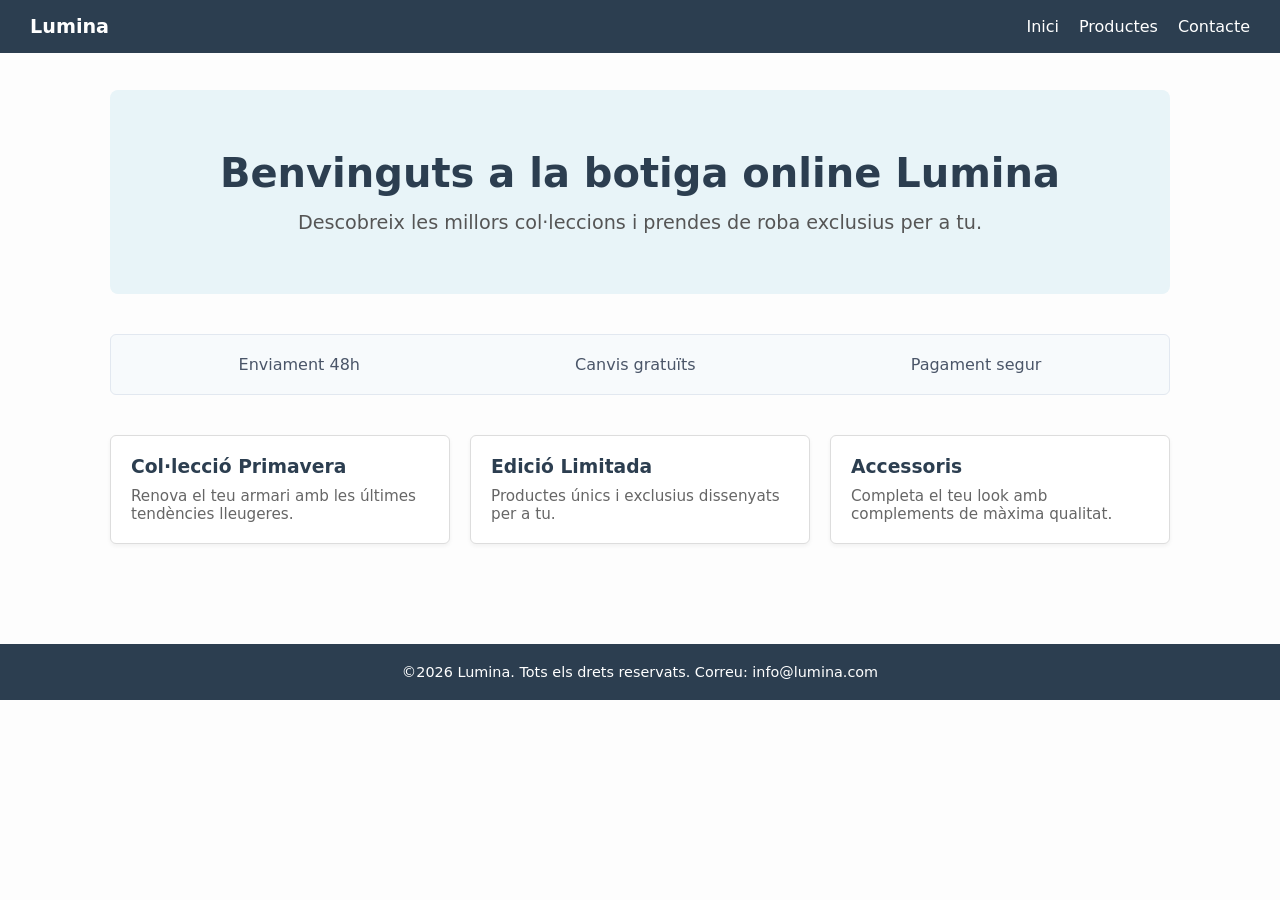
<file: index.html>
<!DOCTYPE html>
<html lang="ca">
<head>
    <meta charset="UTF-8">
    <title>Inici - Lumina</title>
    <link rel="stylesheet" href="global.css">
</head>
<body>

    <nav class="menu-fixed">
        <div class="logo">Lumina</div>
        <ul>
            <li><a href="index.html">Inici</a></li>
            <li><a href="productes.html">Productes</a></li>
            <li><a href="contacte.html">Contacte</a></li>
        </ul>
    </nav>

    <div class="container">
        <section class="hero">
            <h1>Benvinguts a la botiga online Lumina</h1>
            <p>Descobreix les millors col·leccions i prendes de roba exclusius per a tu.</p>
        </section>

        <section class="benefits">
            <div>Enviament 48h</div>
            <div>Canvis gratuïts</div>
            <div>Pagament segur</div>
        </section>

        <section class="coleccions">
            <div class="tarjeta">
                <h3>Col·lecció Primavera</h3>
                <p>Renova el teu armari amb les últimes tendències lleugeres.</p>
            </div>
            <div class="tarjeta">
                <h3>Edició Limitada</h3>
                <p>Productes únics i exclusius dissenyats per a tu.</p>
            </div>
            <div class="tarjeta">
                <h3>Accessoris</h3>
                <p>Completa el teu look amb complements de màxima qualitat.</p>
            </div>
        </section>
    </div>

    <footer>
        <p>©2026 Lumina. Tots els drets reservats. Correu: info@lumina.com</p>
    </footer>

</body>
</html>
</file>
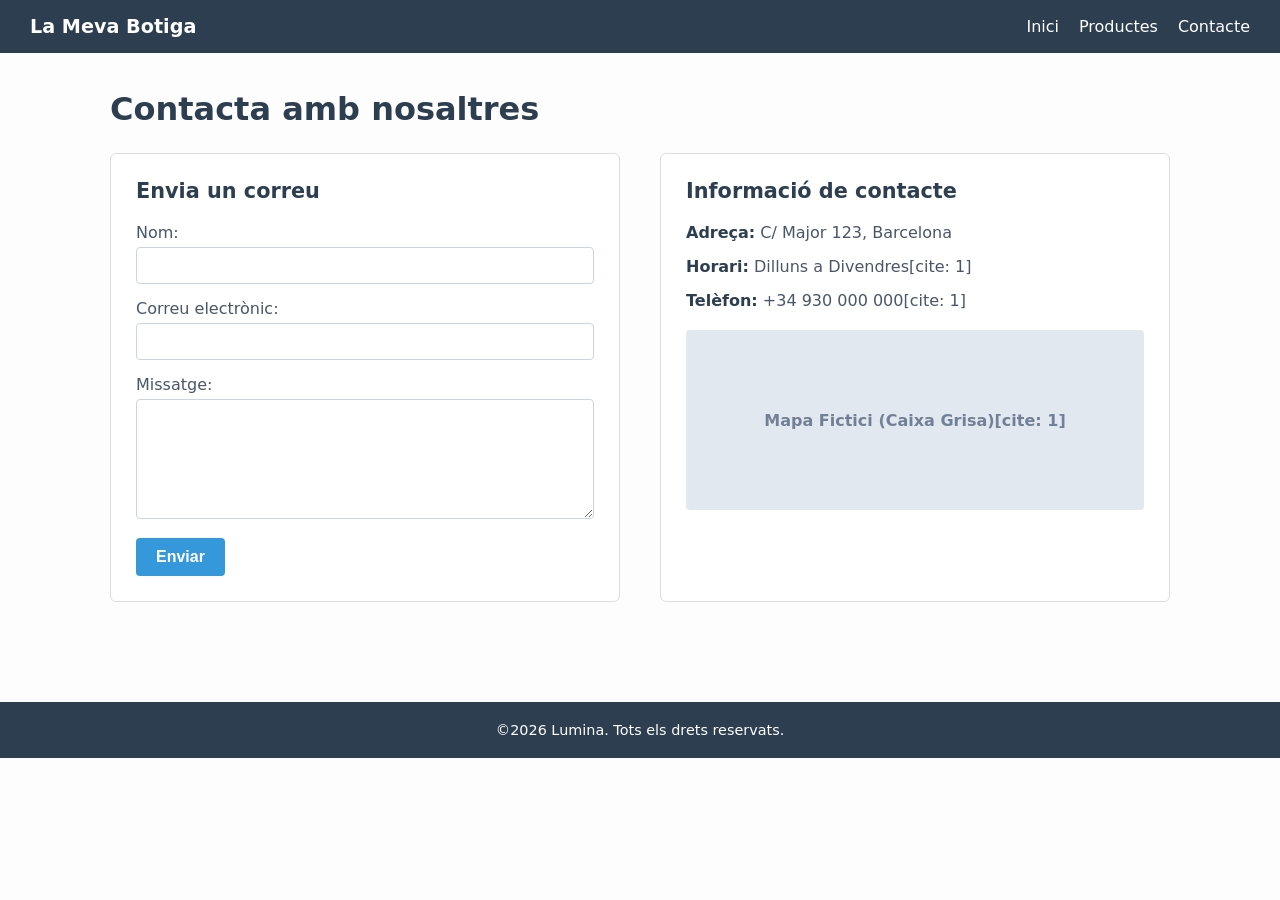
<file: contacte.html>
<!DOCTYPE html>
<html lang="ca">
<head>
    <meta charset="UTF-8">
    <title>Contacte - Lumina</title>
    <link rel="stylesheet" href="global.css">
</head>
<body>

    <nav class="menu-fixed">
        <div class="logo">La Meva Botiga</div>
        <ul>
            <li><a href="index.html">Inici</a></li>
            <li><a href="productes.html">Productes</a></li>
            <li><a href="contacte.html">Contacte</a></li>
        </ul>
    </nav>

    <div class="container">
        <h1 class="titol-pagina">Contacta amb nosaltres</h1>

        <div class="contact-layout">
            
            <div class="column">
                <h2>Envia un correu</h2>
                <form action="mailto:info@lumina.com" method="post" enctype="text/plain">
                    <div class="form-group">
                        <label for="nom">Nom:</label>
                        <input type="text" id="nom" name="nom" required>
                    </div>
                    <div class="form-group">
                        <label for="email">Correu electrònic:</label>
                        <input type="email" id="email" name="email" required>
                    </div>
                    <div class="form-group">
                        <label for="missatge">Missatge:</label>
                        <textarea id="missatge" name="missatge" required></textarea>
                    </div>
                    <button type="submit">Enviar</button>
                </form>
            </div>

            <div class="column">
                <h2>Informació de contacte</h2>
                <div class="info-item">
                    <strong>Adreça:</strong> C/ Major 123, Barcelona
                </div>
                <div class="info-item">
                    <strong>Horari:</strong> Dilluns a Divendres[cite: 1]
                </div>
                <div class="info-item">
                    <strong>Telèfon:</strong> +34 930 000 000[cite: 1]
                </div>
                
                <div class="map-fictici">
                    Mapa Fictici (Caixa Grisa)[cite: 1]
                </div>
            </div>

        </div>
    </div>

    <footer>
        <p>©2026 Lumina. Tots els drets reservats.</p>
    </footer>

</body>
</html>
</file>
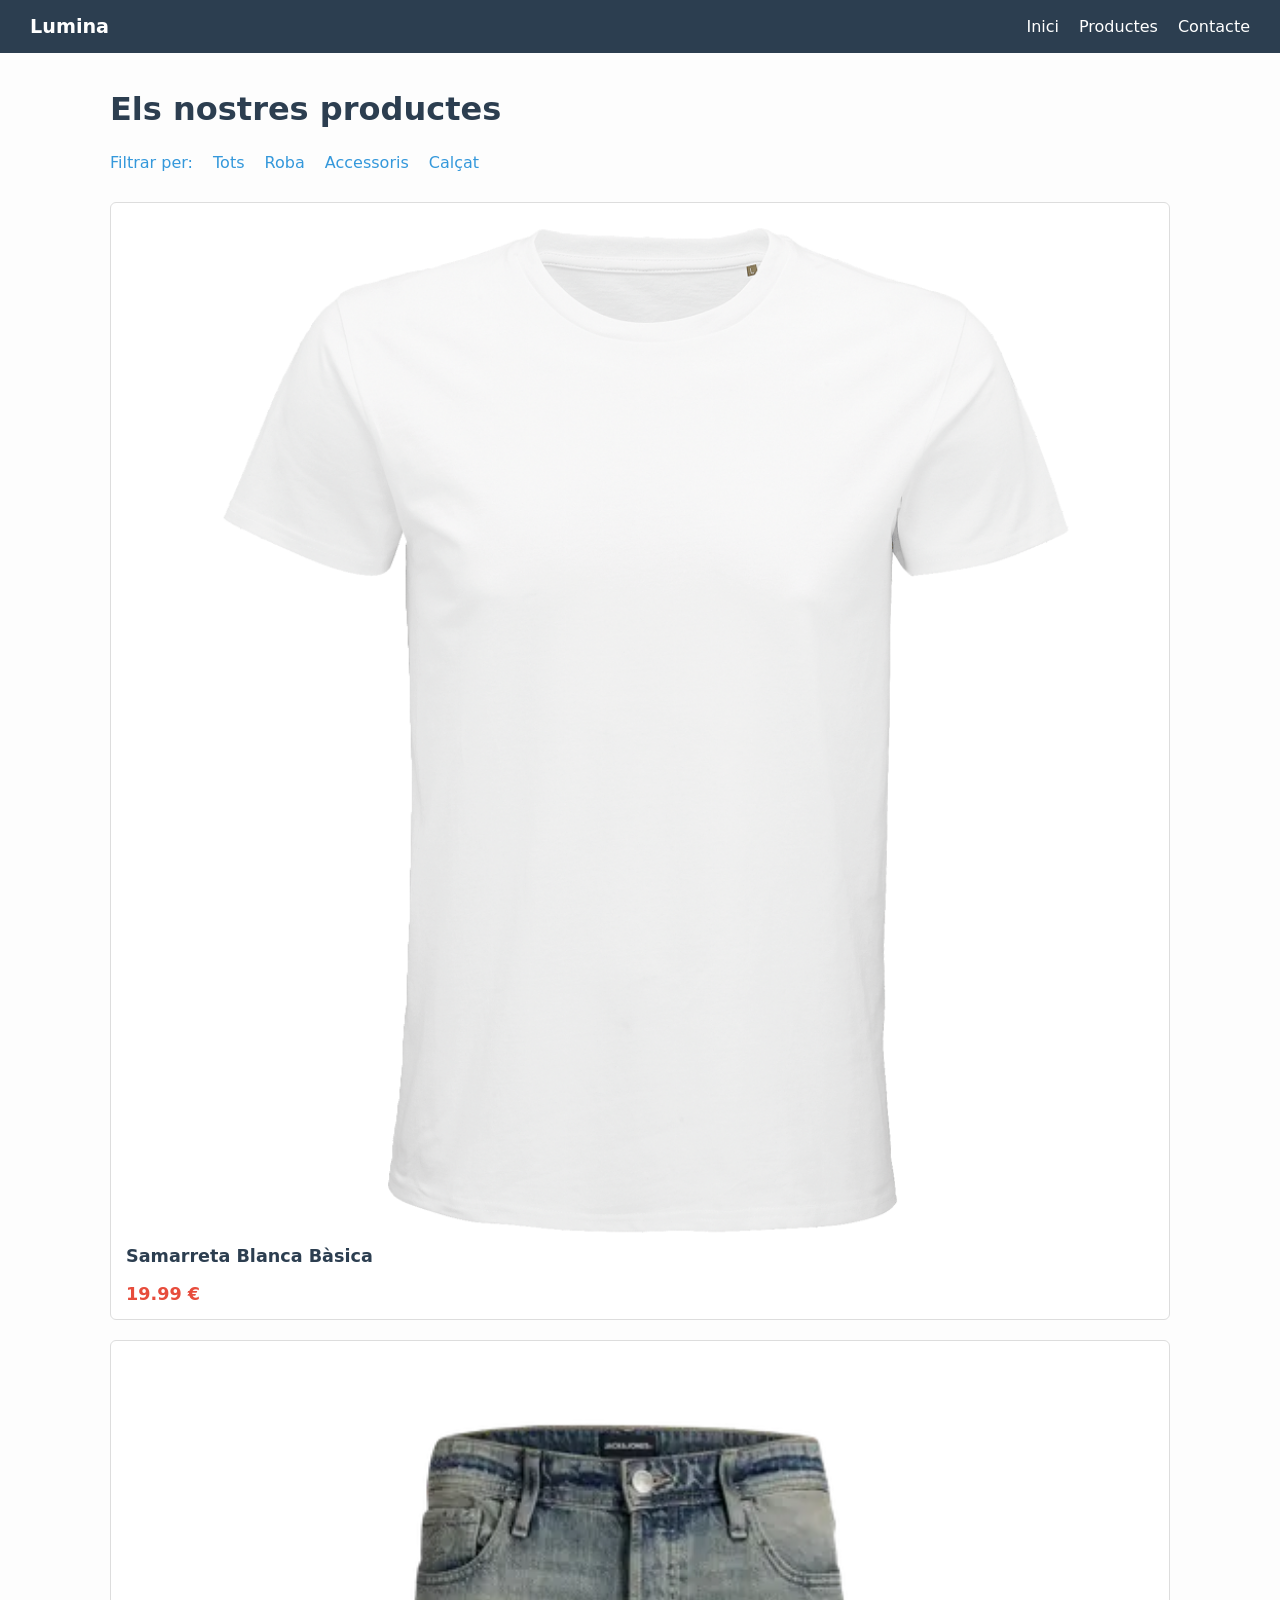
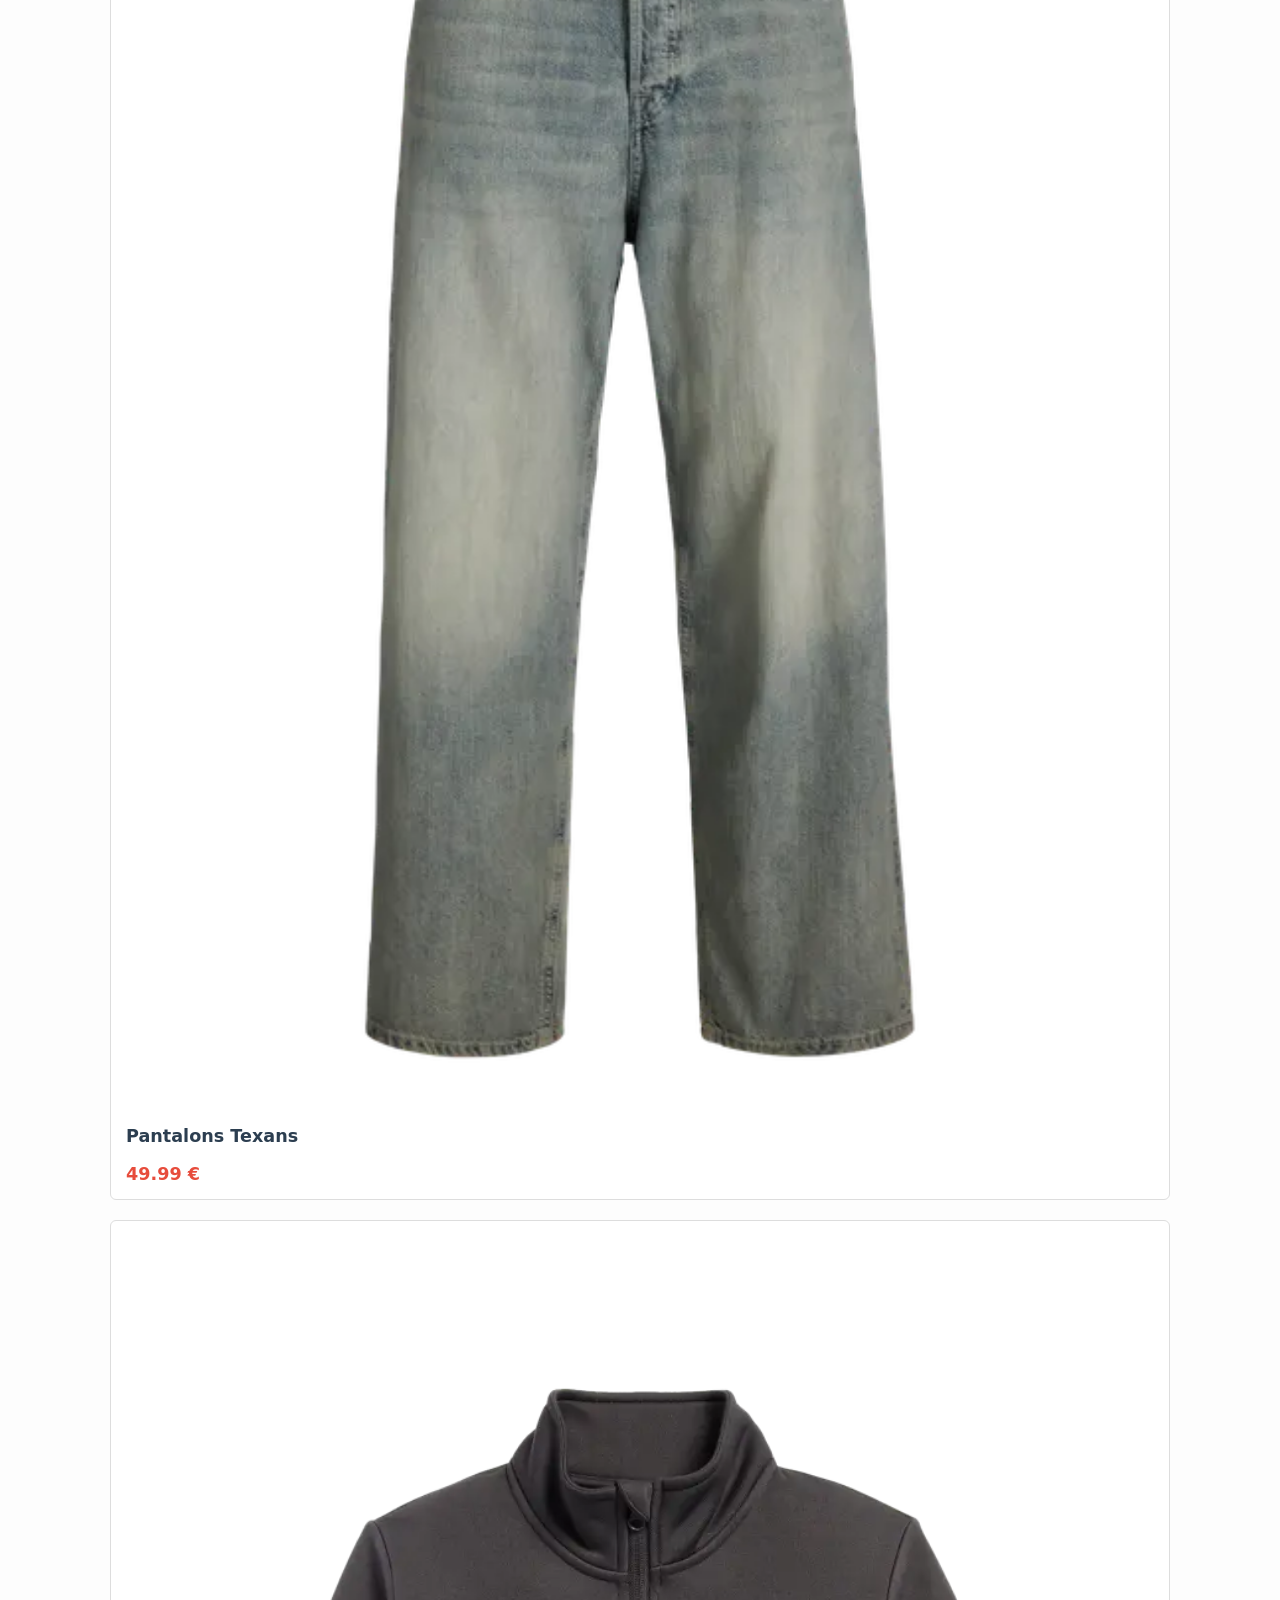
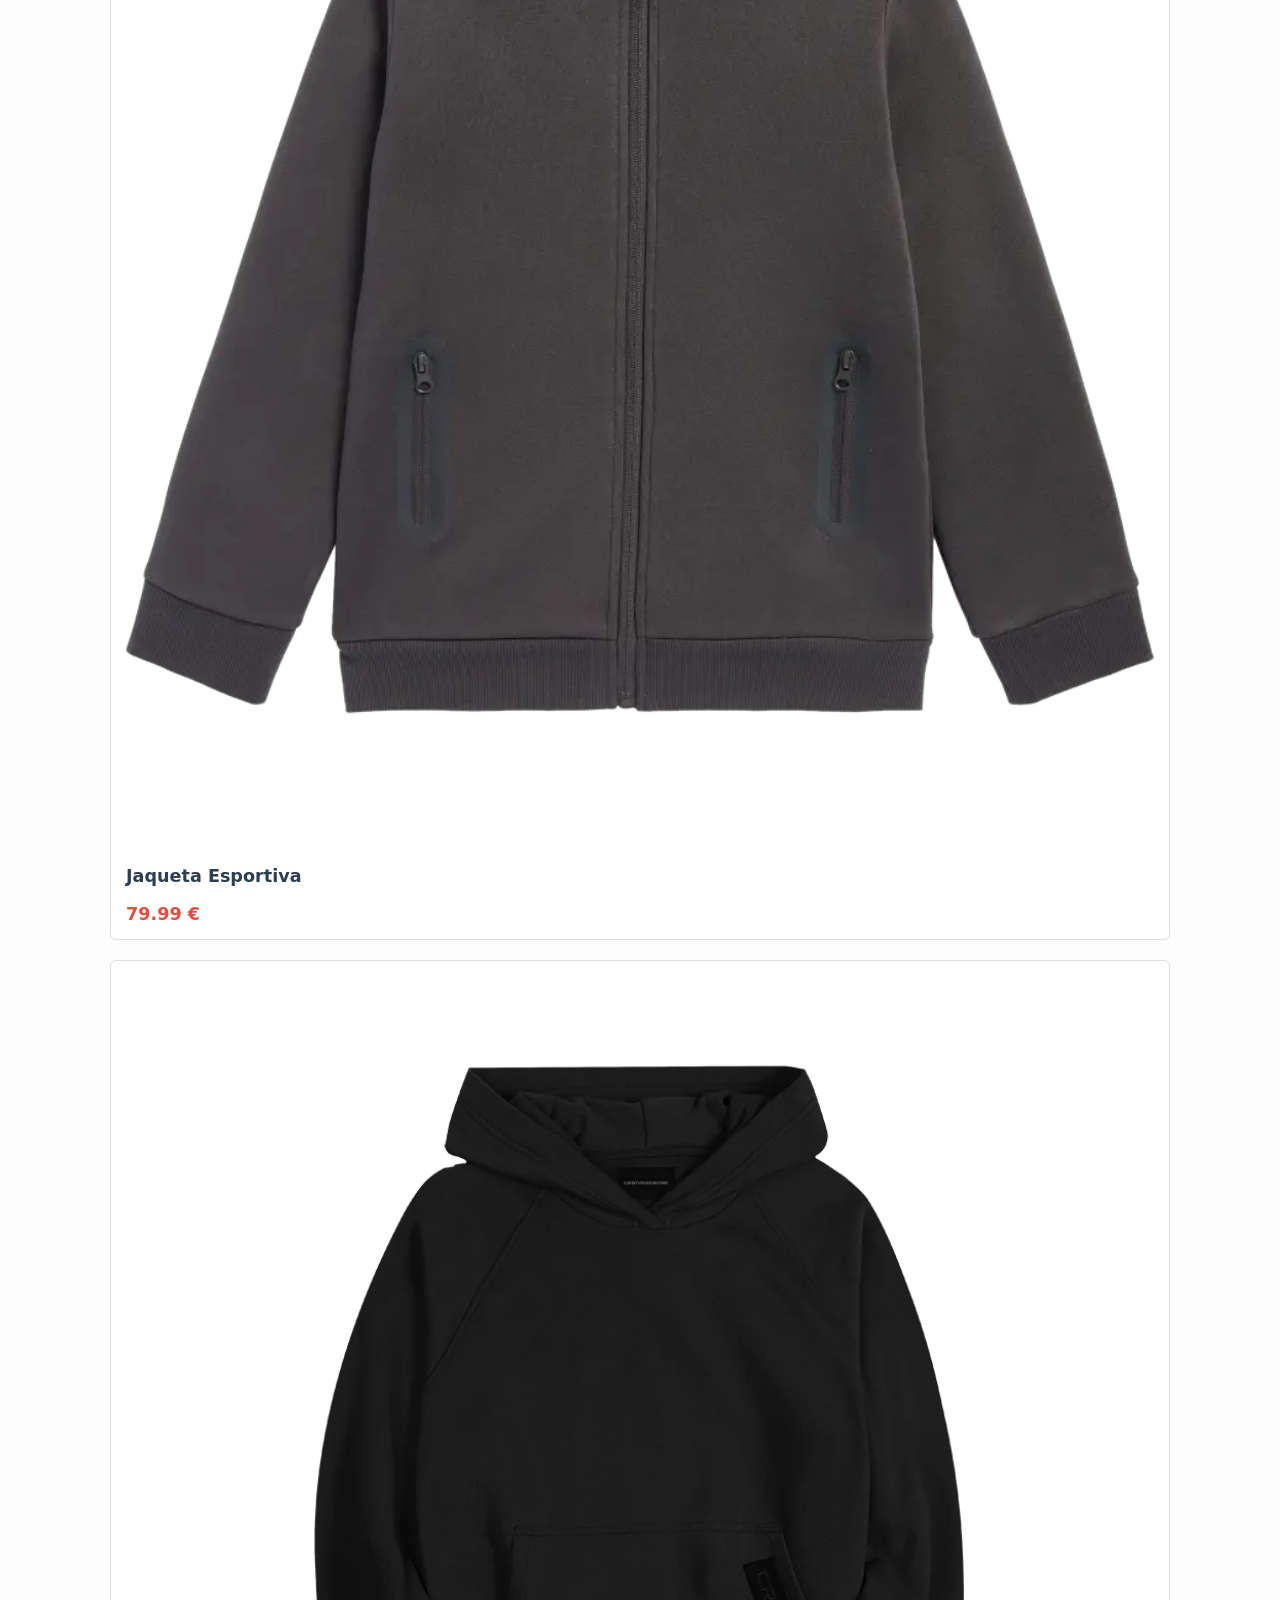
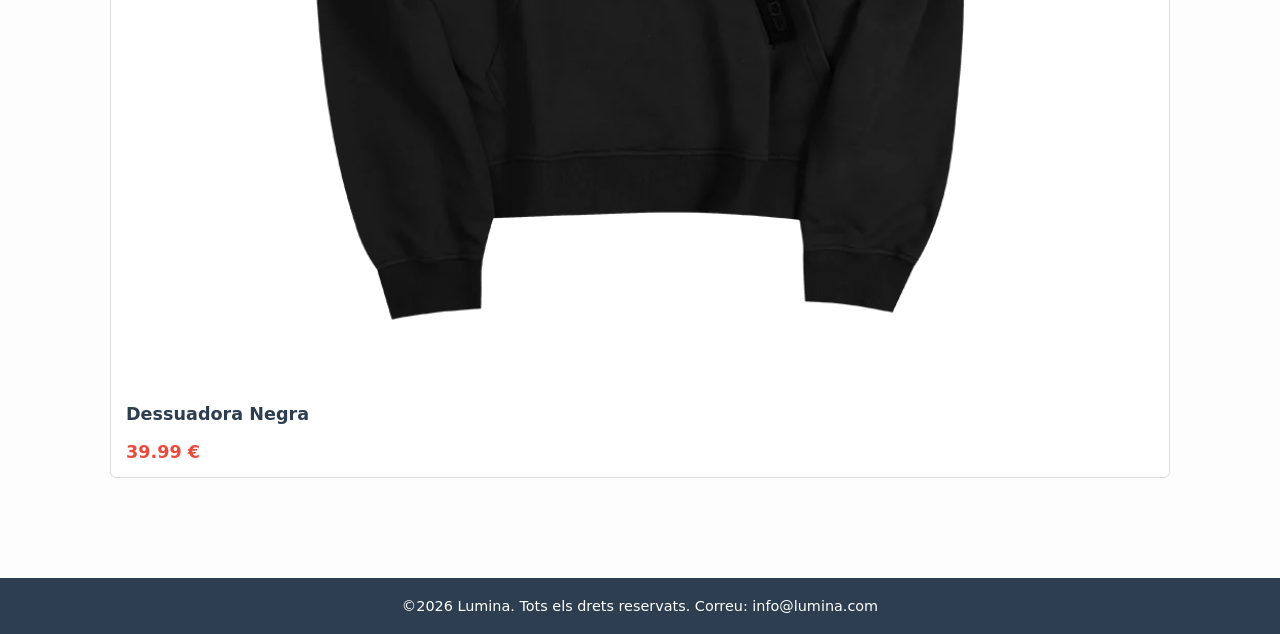
<file: productes.html>
<!DOCTYPE html>
<html lang="ca">
<head>
    <meta charset="UTF-8">
    <title>Productes - Lumina</title>
    <link rel="stylesheet" href="global.css">
</head>
<body>

    <nav class="menu-fixed">
        <div class="logo">Lumina</div>
        <ul>
            <li><a href="index.html">Inici</a></li>
            <li><a href="productes.html">Productes</a></li>
            <li><a href="contacte.html">Contacte</a></li>
        </ul>
    </nav>

    <div class="container">
        <h1 class="titol-pagina">Els nostres productes</h1>
        
        <div class="filtres">
            <span>Filtrar per:</span>
            <a href="#">Tots</a>
            <a href="#">Roba</a>
            <a href="#">Accessoris</a>
            <a href="#">Calçat</a>
        </div>

        <div class="taula-productes">
            <div class="tarjeta-producte">
                <img src="imatges/samarreta-blanca.png">
                <h3>Samarreta Blanca Bàsica</h3>
                <div class="preu">19.99 €</div>
            </div>
            <div class="tarjeta-producte">
                <img src="imatges/texans.png">
                <h3>Pantalons Texans</h3>
                <div class="preu">49.99 €</div>
            </div>
            <div class="tarjeta-producte">
                <img src="imatges/jaqueta-esportiva.png">
                <h3>Jaqueta Esportiva</h3>
                <div class="preu">79.99 €</div>
            </div>
            <div class="tarjeta-producte">
                <img src="imatges/dessuadora-negra.png">
                <h3>Dessuadora Negra</h3>
                <div class="preu">39.99 €</div>
            </div>
        </div>
    </div>

    <footer>
        <p>©2026 Lumina. Tots els drets reservats. Correu: info@lumina.com</p>
    </footer>

</body>
</html>
</file>
<file: global.css>
* {
    box-sizing: border-box;
    margin: 0;
    padding: 0;
}

body {
    font-family: system-ui, sans-serif;
    color: #333;
    background-color: #fdfdfd;
    margin-top: 70px;
}

.container {
    max-width: 1100px;
    margin: 0 auto;
    padding: 20px;
}

.titol-pagina {
    margin-bottom: 25px;
    color: #2c3e50;
}

nav.menu-fixed {
    position: fixed;
    top: 0;
    left: 0;
    width: 100%;
    background-color: #2c3e50;
    color: white;
    display: flex;
    justify-content: space-between;
    align-items: center;
    padding: 15px 30px;
    z-index: 1000;
}

nav.menu-fixed .logo {
    font-weight: bold;
    font-size: 1.2rem;
}

nav.menu-fixed ul {
    display: flex;
    list-style: none;
    gap: 20px;
}

nav.menu-fixed a {
    color: white;
    text-decoration: none;
    font-weight: 500;
}

nav.menu-fixed a:hover {
    text-decoration: underline;
}

footer {
    background-color: #2c3e50;
    color: white;
    text-align: center;
    padding: 20px;
    margin-top: 40px;
}

footer p {
    font-size: 0.9rem;
}

.hero {
    text-align: center;
    padding: 60px 20px;
    background-color: #e8f4f8;
    border-radius: 8px;
    margin-bottom: 40px;
}

.hero h1 {
    font-size: 2.5rem;
    margin-bottom: 15px;
    color: #2c3e50;
}

.hero p {
    font-size: 1.2rem;
    color: #555;
}

.benefits {
    display: flex;
    justify-content: space-around;
    background-color: #f7fafc;
    border: 1px solid #e2e8f0;
    padding: 20px;
    border-radius: 6px;
    text-align: center;
    font-weight: 500;
    color: #4a5568;
    margin-bottom: 40px;
}

.coleccions {
    display: flex;
    gap: 20px;
    margin-bottom: 40px;
}

.tarjeta {
    flex: 1;
    background: white;
    border: 1px solid #ddd;
    padding: 20px;
    border-radius: 6px;
    box-shadow: 0 2px 4px rgba(0,0,0,0.05);
}

.tarjeta h3 {
    margin-bottom: 10px;
    color: #2c3e50;
}

.tarjeta p {
    color: #666;
    font-size: 0.95rem;
}

.filtres {
    margin-bottom: 30px;
    font-size: 1rem;
}

.filtres a, .filtres span {
    display: inline-block;
    margin-right: 15px;
    color: #3498db;
    text-decoration: none;
    font-weight: 500;
    cursor: pointer;
}

.filtres a:hover {
    text-decoration: underline;
}

.taula-productes {
    display: flex;
    flex-wrap: wrap;
    gap: 20px;
    margin-bottom: 40px;
}

.tarjeta-producte {
    flex: 1 1 260px;
    background: white;
    border: 1px solid #ddd;
    border-radius: 6px;
    padding: 15px;
    display: flex;
    flex-direction: column;
    justify-content: space-between;
}

.tarjeta-producte h3 {
    font-size: 1.1rem;
    margin-bottom: 8px;
    color: #2c3e50;
}

.preu {
    font-weight: bold;
    color: #e74c3c;
    font-size: 1.1rem;
    margin-top: 10px;
}

.contact-layout {
    display: flex;
    gap: 40px;
    margin-bottom: 40px;
}

.column {
    flex: 1;
    background: white;
    border: 1px solid #ddd;
    padding: 25px;
    border-radius: 6px;
}

.column h2 {
    font-size: 1.3rem;
    margin-bottom: 20px;
    color: #2c3e50;
}

.form-group {
    margin-bottom: 15px;
}

.form-group label {
    display: block;
    margin-bottom: 5px;
    font-weight: 500;
    color: #4a5568;
}

.form-group input,
.form-group textarea {
    width: 100%;
    padding: 10px;
    border: 1px solid #cbd5e0;
    border-radius: 4px;
    font-family: inherit;
}

.form-group textarea {
    resize: vertical;
    height: 120px;
}

button[type="submit"] {
    background-color: #3498db;
    color: white;
    border: none;
    padding: 10px 20px;
    font-size: 1rem;
    font-weight: bold;
    border-radius: 4px;
    cursor: pointer;
}

button[type="submit"]:hover {
    background-color: #2980b9;
}

.info-item {
    margin-bottom: 15px;
    color: #4a5568;
}

.info-item strong {
    color: #2c3e50;
}

.map-fictici {
    width: 100%;
    height: 180px;
    background-color: #e2e8f0;
    display: flex;
    align-items: center;
    justify-content: center;
    color: #718096;
    font-weight: bold;
    border-radius: 4px;
    margin-top: 20px;
}
</file>
